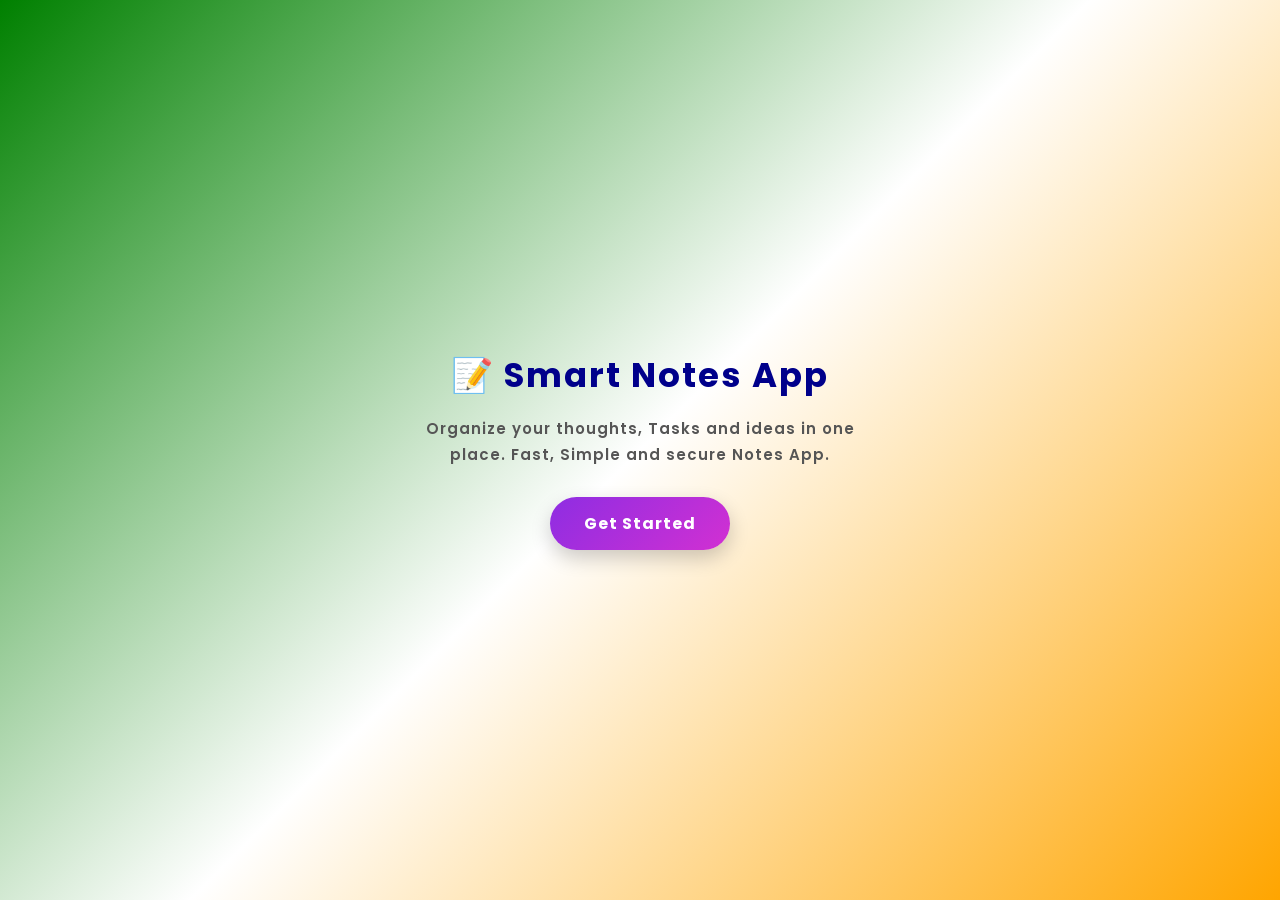
<file: index.html>
<!doctype html>
<html lang="en">
  <head>
    <meta charset="UTF-8" />
    <meta name="viewport" content="width=device-width, initial-scale=1.0" />
    <link
      href="https://fonts.googleapis.com/css2?family=Libre+Baskerville:ital,wght@0,400..700;1,400..700&family=Poppins:ital,wght@0,100;0,200;0,300;0,400;0,500;0,600;0,700;0,800;0,900;1,100;1,200;1,300;1,400;1,500;1,600;1,700;1,800;1,900&display=swap"
      rel="stylesheet"
    />
    <link rel="stylesheet" href="./style/HomeStyle.css" />
    <title>Notes App - Start</title>
    <link rel="icon" type="image/png" href="./icon/favicon.png">
  </head>
  <body>
    <div class="home-body">
      <div class="home-container">
        <h1>📝 Smart Notes App</h1>
        <p>
          Organize your thoughts, Tasks and ideas in one place. Fast, Simple and
          secure Notes App.
        </p>
        <a href="./pages/notes.html" id="startBtn" class="start-btn">Get Started</a>
      </div>

      <div id="loading" class="loading">
        <div class="spinner"></div>
      </div>
    </div>
  </body>
</html>
</file>
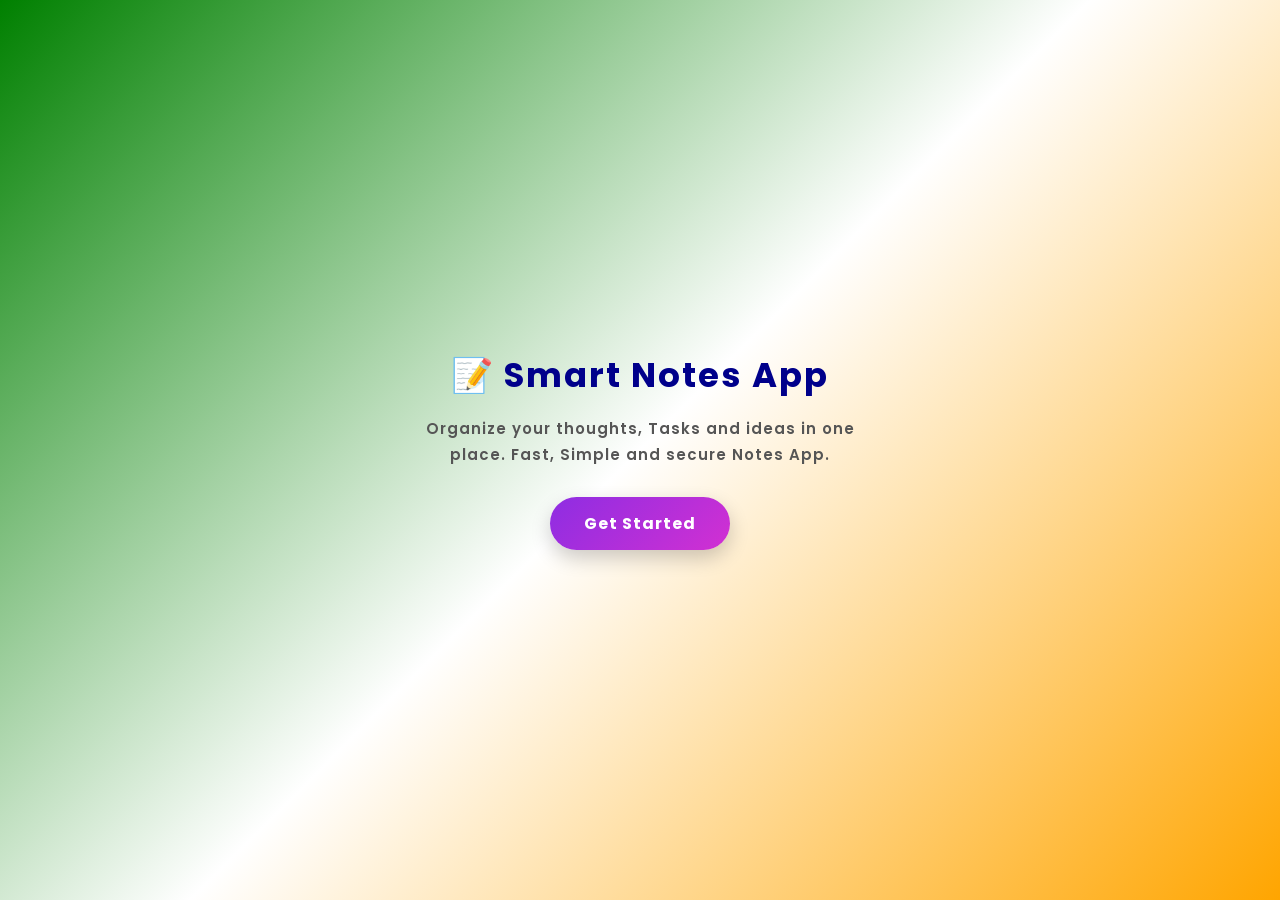
<file: pages/index.html>
<!doctype html>
<html lang="en">
  <head>
    <meta charset="UTF-8" />
    <meta name="viewport" content="width=device-width, initial-scale=1.0" />
    <link
      href="https://fonts.googleapis.com/css2?family=Libre+Baskerville:ital,wght@0,400..700;1,400..700&family=Poppins:ital,wght@0,100;0,200;0,300;0,400;0,500;0,600;0,700;0,800;0,900;1,100;1,200;1,300;1,400;1,500;1,600;1,700;1,800;1,900&display=swap"
      rel="stylesheet"
    />
    <link rel="stylesheet" href="/style/HomeStyle.css" />
    <title>Notes App - Start</title>
    <link rel="icon" type="image/png" href="/icon/favicon.png">
  </head>
  <body>
    <div class="home-body">
      <div class="home-container">
        <h1>📝 Smart Notes App</h1>
        <p>
          Organize your thoughts, Tasks and ideas in one place. Fast, Simple and
          secure Notes App.
        </p>
        <a href="notes.html" id="startBtn" class="start-btn">Get Started</a>
      </div>

      <div id="loading" class="loading">
        <div class="spinner"></div>
      </div>
    </div>
  </body>
</html>
</file>
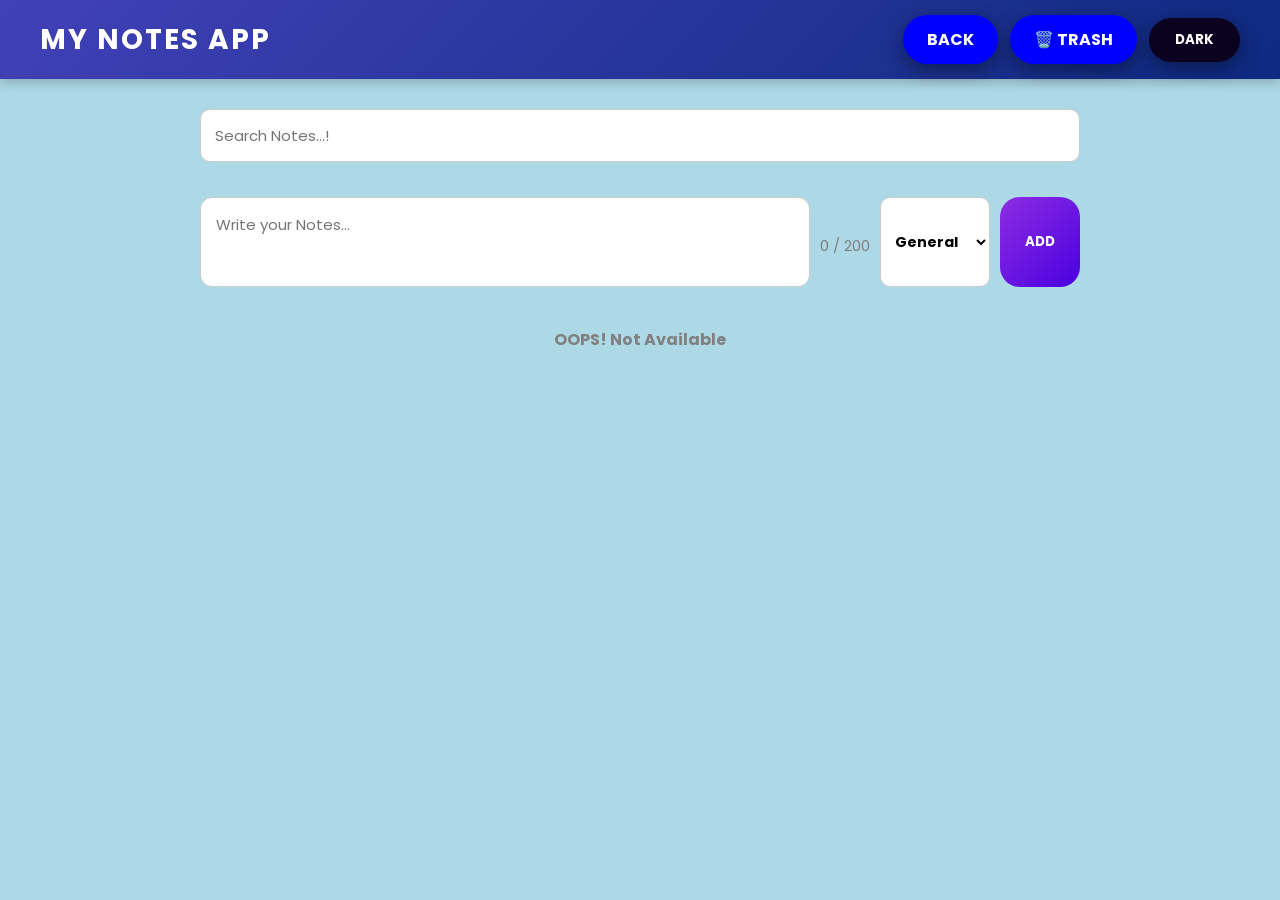
<file: notes.html>
<!doctype html>
<html lang="en">
  <head>
    <link rel="preconnect" href="https://fonts.googleapis.com" />
    <link rel="preconnect" href="https://fonts.gstatic.com" crossorigin />
    <link rel="stylesheet" href="/style/style.css" />
    <link
      href="https://fonts.googleapis.com/css2?family=Libre+Baskerville:ital,wght@0,400..700;1,400..700&family=Poppins:ital,wght@0,100;0,200;0,300;0,400;0,500;0,600;0,700;0,800;0,900;1,100;1,200;1,300;1,400;1,500;1,600;1,700;1,800;1,900&display=swap"
      rel="stylesheet"
    />
    <meta charset="UTF-8" />
    <meta name="viewport" content="width=device-width, initial-scale=1.0" />
    <title>Notes App - Home</title>
  </head>
  <body>
    <header class="navbar">
      <div class="logo">MY NOTES APP</div>
      <div class="nav-actions">
         <a href="/pages/index.html" class="nav-btn trash-btn"
          >BACK</a
        >
        <a href="/pages/trash.html" class="nav-btn trash-btn"
          >🗑️ TRASH<span id="trashCount" class="badge">(0)</span></a
        >
        <button id="themeToggle" class="nav-btn dark-btn">DARK/LIGHT</button>
      </div>
    </header>

    <div class="container">
      <input
        type="text"
        class="search"
        id="search"
        placeholder="Search Notes...!"
      />

      <div class="note-input">
        <textarea
          name=""
          id="noteText"
          placeholder="Write your Notes..."
        ></textarea>
        <small id="charCount">0 / 200</small>
        <div id="successPopup" class="popup-success">Notes Added!</div>
        <div id="deletePopup" class="popup-success">Note Deleted!</div>
        <div id="editPopup" class="popup-success">Note Edited!</div>
        <div id="popupError" class="popup-error"></div>

        <select id="noteCategory">
          <option value="General">General</option>
          <option value="Work">Work</option>
          <option value="Personal">Personal</option>
          <option value="Study">Study</option>
        </select>
        <button onclick="addNotes()">ADD</button>
      </div>
      <div id="notesContainer"></div>
    </div>
    <script src="/script/script.js"></script>
  </body>
</html>
</file>
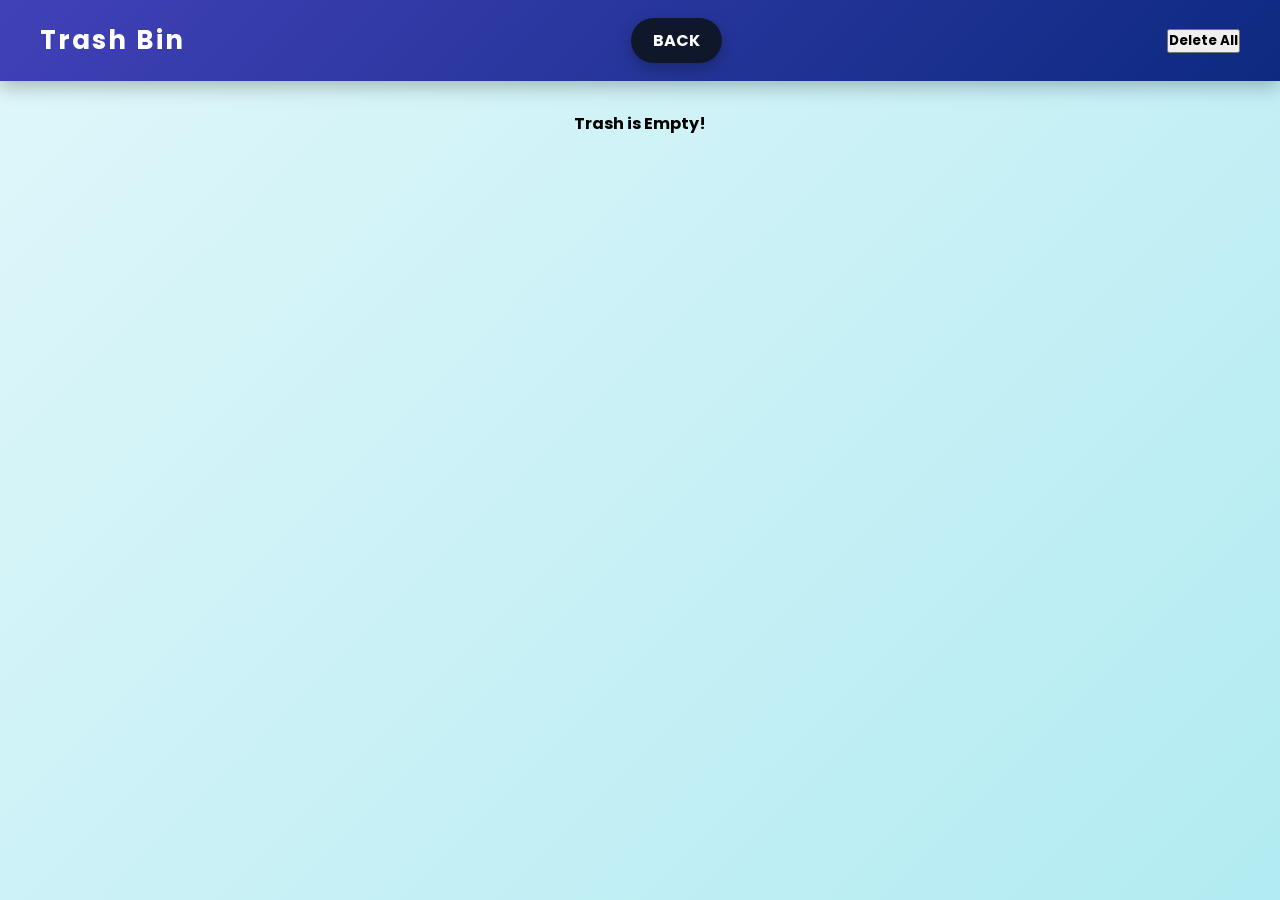
<file: trash.html>
<!doctype html>
<html lang="en">
  <head>
    <meta charset="UTF-8" />
    <meta name="viewport" content="width=device-width, initial-scale=1.0" />
    <link rel="stylesheet" href="/style/trash.css" />
    <link
      href="https://fonts.googleapis.com/css2?family=Libre+Baskerville:ital,wght@0,400..700;1,400..700&family=Poppins:ital,wght@0,100;0,200;0,300;0,400;0,500;0,600;0,700;0,800;0,900;1,100;1,200;1,300;1,400;1,500;1,600;1,700;1,800;1,900&display=swap"
      rel="stylesheet"
    />
    <title>Notes - Trash</title>
  </head>
  <body class="notes-body">
    <header class="notes-header">
      <div class="logo">Trash Bin</div>
      <a href="notes.html" class="back-btn">BACK</a>
      <button onclick="" class="delete-all">Delete All</button>
    </header>
    <div id="trashContainer" class="notes-container"></div>
    <div id="permanentDelete" class="popup-success">
      Notes Permanently Delete!
    </div>
    <div id="restorePopup" class="popup">
      Notes Restored!
    </div>
    <script src="/script/script.js"></script>
    <script>
      renderTrash();

      if (localStorage.getItem("theme") == "dark") {
        document.body.classList.add("dark");
      }
    </script>
  </body>
</html>
</file>
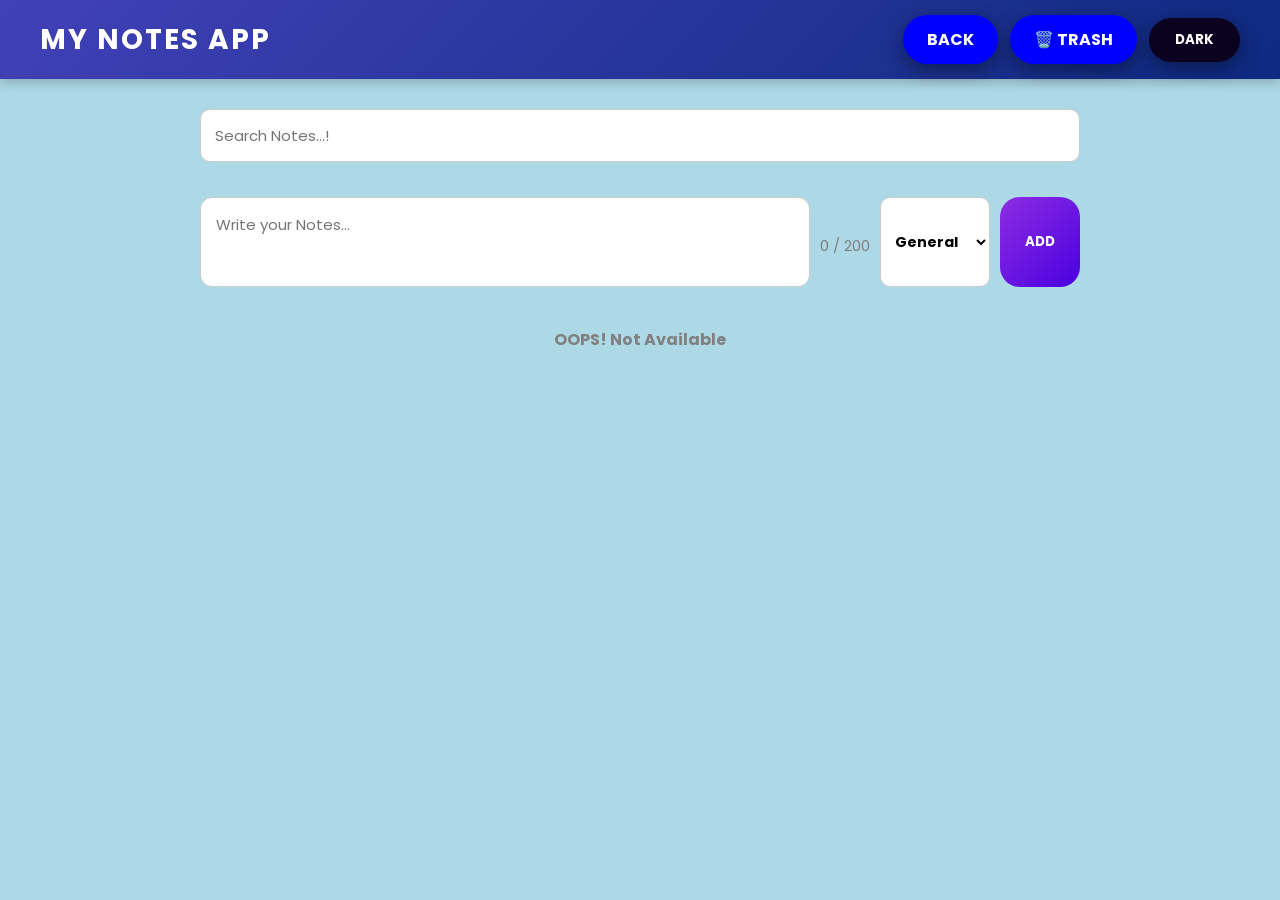
<file: pages/notes.html>
<!doctype html>
<html lang="en">
  <head>
    <link rel="preconnect" href="https://fonts.googleapis.com" />
    <link rel="preconnect" href="https://fonts.gstatic.com" crossorigin />
    <link rel="stylesheet" href="../style/style.css" />
    <link
      href="https://fonts.googleapis.com/css2?family=Libre+Baskerville:ital,wght@0,400..700;1,400..700&family=Poppins:ital,wght@0,100;0,200;0,300;0,400;0,500;0,600;0,700;0,800;0,900;1,100;1,200;1,300;1,400;1,500;1,600;1,700;1,800;1,900&display=swap"
      rel="stylesheet"
    />
    <meta charset="UTF-8" />
    <meta name="viewport" content="width=device-width, initial-scale=1.0" />
    <title>Notes App - Home</title>
    <link rel="icon" type="image/png" href="../icon/favicon.png">
  </head>
  <body>
    <header class="navbar">
      <div class="logo">MY NOTES APP</div>
      <div class="nav-actions">
         <a href="../index.html" class="nav-btn trash-btn"
          >BACK</a
        >
        <a href="./trash.html" class="nav-btn trash-btn"
          >🗑️ TRASH<span id="trashCount" class="badge">(0)</span></a
        >
        <button id="themeToggle" class="nav-btn dark-btn">DARK/LIGHT</button>
      </div>
    </header>

    <div class="container">
      <input
        type="text"
        class="search"
        id="search"
        placeholder="Search Notes...!"
      />

      <div class="note-input">
        <textarea
          name=""
          id="noteText"
          placeholder="Write your Notes..."
        ></textarea>
        <small id="charCount">0 / 200</small>
        <div id="successPopup" class="popup-success">Notes Added!</div>
        <div id="deletePopup" class="popup-success">Note Deleted!</div>
        <div id="editPopup" class="popup-success">Note Edited!</div>
        <div id="popupError" class="popup-error"></div>

        <select id="noteCategory">
          <option value="General">General</option>
          <option value="Work">Work</option>
          <option value="Personal">Personal</option>
          <option value="Study">Study</option>
        </select>
        <button onclick="addNotes()">ADD</button>
      </div>
      <div id="notesContainer"></div>
    </div>
    <script src="../script/script.js"></script>
  </body>
</html>
</file>
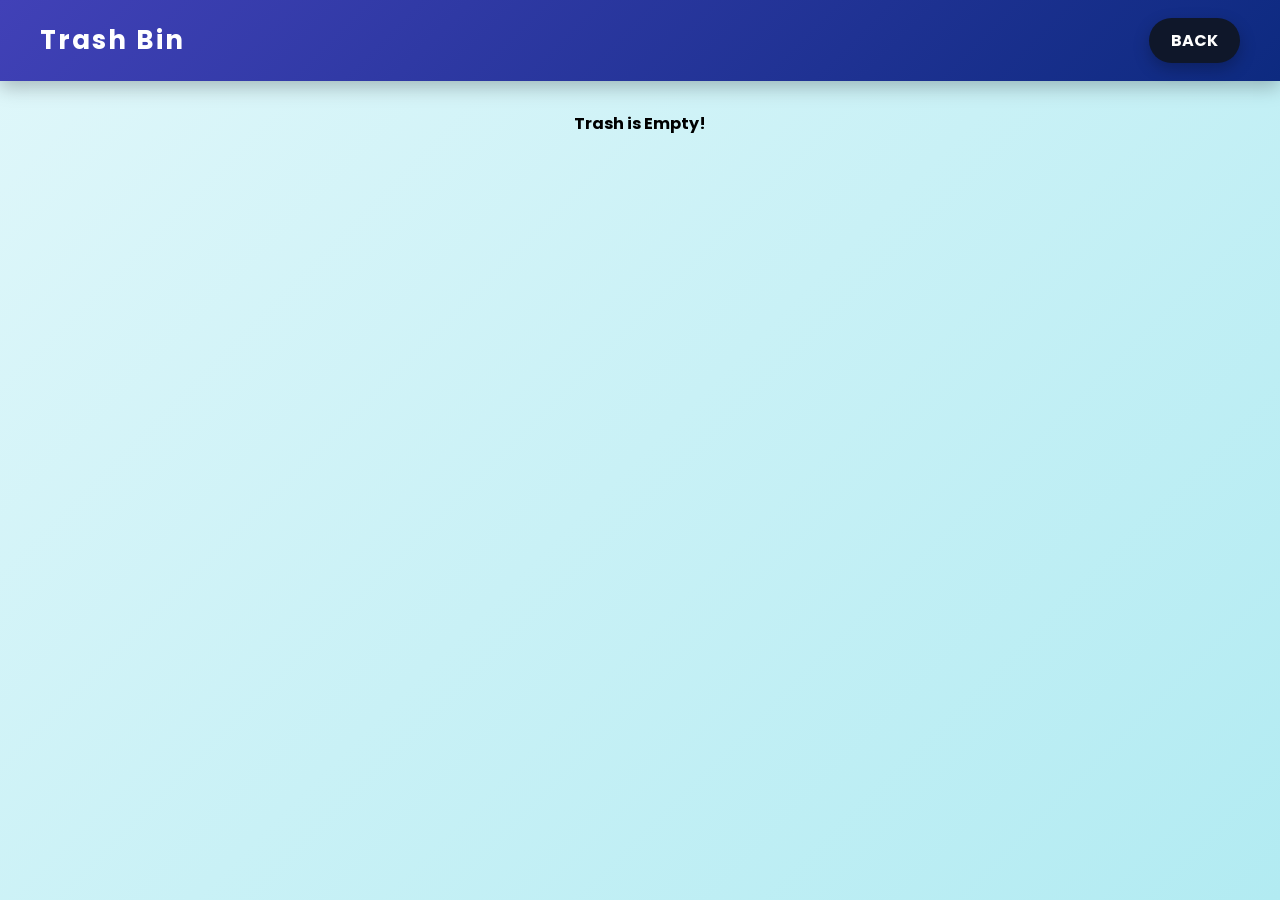
<file: pages/trash.html>
<!doctype html>
<html lang="en">
  <head>
    <meta charset="UTF-8" />
    <meta name="viewport" content="width=device-width, initial-scale=1.0" />
    <link rel="stylesheet" href="../style/trash.css" />
    <link
      href="https://fonts.googleapis.com/css2?family=Libre+Baskerville:ital,wght@0,400..700;1,400..700&family=Poppins:ital,wght@0,100;0,200;0,300;0,400;0,500;0,600;0,700;0,800;0,900;1,100;1,200;1,300;1,400;1,500;1,600;1,700;1,800;1,900&display=swap"
      rel="stylesheet"
    />
    <title>Notes - Trash</title>
    <link rel="icon" type="image/png" href="../icon/favicon.png">
  </head>
  <body class="notes-body">
    <header class="notes-header">
      <div class="logo">Trash Bin</div>
      <a href="./notes.html" class="back-btn">BACK</a>
    </header>
    <div id="trashContainer" class="notes-container"></div>
    <div id="permanentDelete" class="popup-success">
      Notes Permanently Delete!
    </div>
    <div id="restorePopup" class="popup">
      Notes Restored!
    </div>
    <script src="../script/script.js"></script>
    <script>
      renderTrash();

      if (localStorage.getItem("theme") == "dark") {
        document.body.classList.add("dark");
      }
    </script>
  </body>
</html>
</file>
<file: style/HomeStyle.css>
* {
  margin: 0;
  padding: 0;
  box-sizing: border-box;
  font-family: Poppins, sans-serif;
  transition: all 0.5s ease;
}

.home-body {
  min-height: 100vh;
  display: flex;
  justify-content: center;
  align-items: center;
  background: linear-gradient(-45deg, orange, white, green);
  animation: gradientMove 12s ease infinite;
  padding: 20px;
}

.home-container {
  text-align: center;
  padding: 50px 40px;
  border-radius: 25px;
  width: 100%;
  max-width: 520px;
  transition: 0.3s;
  animation: fadeIn 2s ease forwards;
}

.home-container h1 {
  margin-bottom: 15px;
  font-size: 34px;
  color: darkblue;
  letter-spacing: 2px;
}

.home-container p {
  color: #555;
  margin-bottom: 30px;
  line-height: 1.7;
  font-size: 15px;
  font-family: Poppins, sans-serif;
  font-weight: 600;
  letter-spacing: 1px;
}

.start-btn {
  text-decoration: none;
  background: linear-gradient(135deg, #8e2de2, #d230d2);
  color: white;
  transition: 0.3s;
  padding: 14px 34px;
  border-radius: 40px;
  font-weight: 700;
  display: inline-block;
  cursor: pointer;
  box-shadow: 0 8px 20px rgba(0, 0, 0, 0.2);
  letter-spacing: 1px;
}

.start-btn:hover {
  transform: scale(1.1);
  box-shadow: 0 12px 30px rgba(0, 0, 0, 0.35);
  background: blue;
}

.start-btn:active {
  transform: scale(0.96);
}

#loading {
  position: fixed;
  top: 0;
  left: 0;
  width: 100%;
  height: 100%;
  background: rgba(0, 0, 0, 0.6);
  display: none;
  justify-content: center;
  align-items: center;
  z-index: 9999;
}

.spinner {
  border: 8px solid #f3f3f3;
  border-top: 5px solid white;
  border-top: 5px solid transparent;
  border-radius: 50%;
  width: 50px;
  height: 50px;
  animation: spin 1s linear infinite;
}

@keyframes fadeIn {
  from {
    opacity: 0;
    transform: translateY(20px);
  }
  to {
    opacity: 1;
    transform: translateY(0);
  }
}

@keyframes gradientMove {
  0% {
    background-position: 0% 50%;
  }
  50% {
    background-position: 100% 50%;
  }
  100% {
    background-position: 0% 50%;
  }
}

@keyframes spin {
  to {
    transform: rotate(360deg);
  }
}

@media (max-width: 600px) {
  .home-container {
    padding: 35px 20px;
    border-radius: 18px;
  }

  .home-container h1 {
    font-size: 26px;
  }

  .home-container p {
    font-size: 14px;
  }

  .start-btn {
    width: 100%;
    padding: 12px 0;
    font-size: 14px;
  }
}

@media (max-width: 380px) {
  .home-container h1 {
    font-size: 22px;
  }
}
</file>
<file: style/style.css>
* {
  margin: 0;
  padding: 0;
  box-sizing: border-box;
  font-family: Poppins, sans-serif;
}

html {
  scroll-behavior: smooth;
}

body {
  font-family: Poppins, sans-serif;
  background: lightblue;
  margin: 0;
  padding: 0;
}

body.dark {
  background: #121212;
  color: #f1f1f1;
}

body.dark header {
  background: linear-gradient(135deg, #232526, #414345);
}

body.dark .note {
  background: #1e1e1e;
  color: white;
}

body.dark textarea,
body.dark input {
  background: #2a2a2a;
  color: white;
  border: 1px solid #555;
}

body.dark .search {
  background: #2a2a2a;
  color: white;
  border: 1px solid #555;
}

body.dark .edit {
  background: #444;
  color: white;
}

body.dark .delete {
  background: #b71c1c;
}

.navbar {
  display: flex;
  justify-content: space-between;
  align-items: center;
  background: linear-gradient(135deg, #4141b7, #0d2a80);
  color: white;
  padding: 15px 40px;
  font-weight: 700;
  box-shadow: 0 4px 10px rgba(0, 0, 0, 0.2);
}

.logo {
  font-size: 28px;
  letter-spacing: 2px;
}

.nav-actions {
  display: flex;
  gap: 12px;
  align-items: center;
}

.nav-btn {
  text-decoration: none;
  border: none;
  padding: 12px 28px;
  border-radius: 40px;
  font-weight: 600;
  cursor: pointer;
  transition: 0.3s;
  background: #0f172a;
  color: white;
  box-shadow: 0 6px 20px rgba(0, 0, 0, 0.4);
}

.container {
  width: 95%;
  max-width: 900px;
  margin: 30px auto;
  padding: 0 10px;
}

.note-input {
  position: relative;
  display: flex;
  gap: 10px;
  margin-top: 20px;
  flex-wrap: wrap;
}

.note-input textarea {
  flex: 1;
  padding: 15px;
  padding-bottom: 25px;
  border-radius: 12px;
  border: 1px solid #ccc;
  resize: none;
  outline: none;
  font-size: 15px;
  min-height: 90px;
  max-height: 200px;
}

.note-input textarea:focus {
  border-color: #4caf50;
  box-shadow: 0 4px 10px rgba(0, 0, 0, 0.2);
}

.note-input button {
  padding: 0 25px;
  border: none;
  border-radius: 20px;
  background: linear-gradient(135deg, #8e2de2, #4a00e0);
  color: white;
  font-weight: bold;
  min-height: 45px;
  cursor: pointer;
}

.note-input button:hover {
  transform: scale(1.05);
  box-shadow: 0 6px 15px rgba(0, 0, 0, 0.3);
}

.note-timestamp {
  display: block;
  font-size: 12px;
  color: #333;
  margin-top: 6px;
  font-weight: 700;
}

body.dark .note-timestamp {
  color: #ccc;
}

input,
textarea {
  padding: 10px;
  width: 100%;
  border: 1px solid #ccc;
  border-radius: 10px;
  font-size: 15px;
}

#charCount {
  position: relative;
  display: block;
  text-align: right;
  font-size: 15px;
  bottom: 30px;
  color: gray;
  margin-top: 4px;
  align-self: flex-end;
  pointer-events: none;
}

button {
  padding: 0px 25px;
  border: none;
  background: blueviolet;
  background: linear-gradient(135deg, #8e2de2, #d230d2);
  color: white;
  font-family: Poppins;
  font-weight: 700;
  border-radius: 20px;
  cursor: pointer;
}

button:hover {
  background: #e4ce0d;
}

.note {
  background: linear-gradient(135deg, #f4f4f5, #0d2a80);
  border-radius: 20px;
  padding: 20px;
  margin-top: 20px;
  color: #000;
  box-shadow: 0 8px 18px rgba(0, 0, 0, 0.15);
  font-weight: 700;
  justify-content: space-between;
  align-items: center;
  display: flex;
  flex-wrap: wrap;
  gap: 10px;
  border-left: 8px solid darkblue;
  border-right: 8px solid darkblue;
  transition: 0.3s;
}

.note:hover {
  transform: translateY(-2px);
}

.note-actions {
  flex-wrap: wrap;
  margin-top: 15px;
  display: flex;
  gap: 5px;
}

#noteCategory {
  padding: 10px;
  border-radius: 10px;
  border: 1px solid #ccc;
  background: white;
  color: black;
  cursor: pointer;
  font-weight: 700;
}

body.dark #noteCategory {
  background: #2b2b2b;
  color: white;
  border: 1px solid #555;
}

body.dark select option {
  background: #2b2b2b;
  color: white;
  font-weight: 700;
}

.delete {
  background: red;
  border: none;
  border-radius: 20px;
  padding: 8px 18px;
  cursor: pointer;
  font-weight: 700;
}

.edit {
  background: #eee;
  color: black;
  border: none;
  border-radius: 20px;
  padding: 8px 18px;
  cursor: pointer;
  font-weight: 700;
}

.edit:hover {
  background: #ddd;
}

.delete:hover {
  background: #cc0000;
}

.search {
  width: 100%;
  margin-bottom: 15px;
  padding: 14px;
  border-radius: 10px;
  border: 1px solid #ccc;
  outline: none;
  font-size: 15px;
}

.search:focus {
  border-color: #3e4db3;
  box-shadow: 0 0 8px rgba(76, 175, 80, 0.3);
}

#themeToggle {
  background: #0b0220;
  color: white;
  padding: 12px 26px;
  border-radius: 40px;
  border: none;
  cursor: pointer;
  white-space: nowrap;
  font-weight: 700;
}

#themeToggle:hover {
  transform: translateY(-2px) scale(1.05);
  box-shadow: 0 6px 20px rgba(0, 0, 0, 0.5);
  transition: 0.3s;
}

#themeToggle:active {
  transform: scale(0.95);
  box-shadow: 0 3px 4px rgba(0, 0, 0, 0.3);
}

body.dark #themeToggle {
  background: linear-gradient(135deg, #fffefe, #343232);
  color: #fff;
}

.note-input select,
#categoryFilter {
  padding: 10px;
  border-radius: 12px;
  border: 1px solid #ccc;
  font-size: 14px;
  outline: none;
}

.note p strong {
  color: #fff;
  background: #4caf50;
  padding: 2px 8px;
  border-radius: 8px;
  margin-right: 5px;
  font-weight: 700;
}

.popup-error {
  color: white;
  font-size: 14px;
  font-weight: 600;
  margin-top: 5px;
  position: fixed;
  bottom: 25px;
  right: 25px;
  background: #ff4d4f;
  padding: 12px 20px;
  border-radius: 10px;
  box-shadow: 0 6px 18px rgba(0, 0, 0, 0.3);
  opacity: 0;
  transform: translateY(20px);
  transition: all 0.3s ease;
  z-index: 999;
}

.popup-error.show {
  opacity: 1;
  transform: translateY(0);
}

body.dark .popup-error {
  background: #b71c1c;
}

.popup-success {
  position: fixed;
  bottom: 25px;
  right: 25px;
  background: #4caf50;
  color: white;
  padding: 12px 20px;
  border-radius: 10px;
  font-weight: 700;
  font-size: 14px;
  opacity: 0;
  transform: translateY(20px);
  transition: all 0.3s ease;
  z-index: 999;
}

.popup-success.show {
  opacity: 1;
  transform: translateY(0);
}

.note.pinned {
  border: 2px solid gold;
  background: linear-gradient(135deg, #fff9c4, #ffe082);
  box-shadow: 0 8px 20px rgba(255, 193, 7, 0.35);
  position: relative;
  transform: scale(1.02);
  transition: 0.3s ease;
}

.note.pinned::before {
  content: "📌";
  position: absolute;
  top: -10px;
  right: -10px;
  background: gold;
  color: black;
  font-size: 14px;
  padding: 6px 8px;
  border-radius: 50%;
  box-shadow: 0 4px 10px rgba(0, 0, 0, 0.2);
}

.note.pinned:hover {
  transform: scale(1.05);
  box-shadow: 0 12px 30px rgba(255, 193, 7, 0.5);
}

body.dark .note.pinned {
  background: linear-gradient(135deg, #5c4d00, #7a6500);
  border-color: #ffd700;
  box-shadow: 0 8px 20px rgba(255, 215, 0, 0.25);
  color: #fff;
}

.note-actions .pin {
  background: linear-gradient(135deg, #ffd700, #ffbf00);
  color: black;
  font-weight: 700;
  border: none;
  border-radius: 20px;
  padding: 8px 18px;
  cursor: pointer;
  transition: all 0.3 ease;
  box-shadow: 0 4px 12px rgba(0, 0, 0, 0.2);
}

.note-actions .pin:hover {
  background: linear-gradient(135deg, #ffe066, #ffcc33);
  transform: scale(1.05);
  box-shadow: 0 6px 18px rgba(0, 0, 0, 0.3);
}

.trash-btn {
  position: relative;
  text-decoration: none;
  background: blue;
  color: white;
  padding: 12px 24px;
  border-radius: 40px;
  font-weight: 700;
  border: none;
  white-space: nowrap;
  display: inline-block;
}

.trash-btn:hover {
  background: white;
  color: black;
  transform: translateY(-2px);
}

body.dark .trash-btn {
  background: #f1f1f1;
  color: #111;
  box-shadow: 0 6px 15px rgba(255, 255, 255, 0.2);
}

body.dark .trash-btn:hover {
  background: blue;
  color: #000;
}

.badge {
  background: red;
  color: white;
  font-size: 12px;
  padding: 2px 7px;
  border-radius: 50%;
  margin-left: 6px;
}

body.dark .badge {
  background: red;
  color: white;
  box-shadow: 0 6px 15px rgba(255, 255, 255, 0.2);
}

@media (max-width: 600px) {
  #themeToggle {
    top: 10px;
    right: 10px;
    padding: 6px 12px;
    font-size: 12px;
  }

  .note {
    flex-direction: column;
    align-items: flex-start;
  }
  .note-input button {
    width: 100%;
    flex-direction: column;
  }
}
</file>
<file: style/trash.css>
* {
  padding: 0;
  margin: 0;
  box-sizing: border-box;
  font-family: Poppins, sans-serif;
  font-weight: 700;
}

.notes-body {
  min-height: 100vh;
  background: linear-gradient(135deg, #e0f7fa, #b2ebf2);
  padding-bottom: 40px;
}

.notes-header {
  display: flex;
  justify-content: space-between;
  align-items: center;
  padding: 18px 40px;
  background: linear-gradient(135deg, #4141b7, #0d2a80);
  color: white;
  box-shadow: 0 6px 18px rgba(0, 0, 0, 0.25);
  position: sticky;
  top: 0;
  z-index: 100;
}

.logo {
  font-size: 26px;
  font-weight: 700;
  letter-spacing: 2px;
}

.back-btn {
  text-decoration: none;
  background: #0f172a;
  color: white;
  padding: 10px 22px;
  border-radius: 30px;
  font-weight: 700;
  transition: 0.3s;
  box-shadow: 0 6px 16px rgb(0, 0, 0, 0.25);
}

.back-btn:hover {
  transform: translateY(-2px) scale(1.05);
  background: #000;
}

.notes-container {
  width: 95%;
  max-width: 900px;
  margin: 30px auto;
  display: flex;
  flex-direction: column;
  gap: 20px;
}

.trash-note {
  background: linear-gradient(135deg, #f4f4f5, #0d2a80);
  border-radius: 20px;
  padding: 20px;
  box-shadow: 0 8px 18px rgba(0, 0, 0, 0.15);
  display: flex;
  justify-content: space-between;
  align-items: center;
  flex-wrap: wrap;
  gap: 12px;
  font-weight: 700;
  transition: 0.3s;
  border-left: 6px solid darkblue;
  border-right: 6px solid darkblue;
}

.trash-note:hover {
  transform: translateY(-3px);
  box-shadow: 0 12px 25px rgba(0, 0, 0, 0.25);
}

.trash-note .note-actions {
  display: flex;
  gap: 8px;
  flex-wrap: wrap;
}

.trash-note button {
  border: none;
  border-radius: 20px;
  padding: 8px 18px;
  cursor: pointer;
  font-weight: 700;
  transition: 0.3s;
}

.trash-note button:first-child {
  background: green;
  color: white;
}

.trash-note button:first-child:hover {
  background: #2e7d32;
  transform: scale(1.05);
}

.trash-note button:last-child {
  background: red;
  color: white;
}

.trash-note button:last-child:hover {
  background: #b71c1c;
  transform: scale(1.05);
}

body.dark {
  background: #121212;
  color: #f1f1f1;
}

body.dark .notes-body {
  background: #121212;
}

body.dark .notes-header {
  background: linear-gradient(135deg, #232526, #414345);
}

body.dark .trash-note {
  background: #1e1e1e;
  color: white;
  border-left: 6px solid darkblue;
  box-shadow: 0 8px 20px rgba(255, 255, 255, 0.05);
}

body.dark .back-btn {
  background: #f1f1f1;
  color: #111;
}

.popup-success {
  position: fixed;
  bottom: 25px;
  right: 25px;
  background: #e53935;
  color: white;
  padding: 12px 20px;
  border-radius: 10px;
  font-weight: 700;
  font-size: 14px;
  opacity: 0;
  transform: translateY(20px);
  transition: all 0.3s ease;
  z-index: 999;
}

.popup-success.show {
  opacity: 1;
  transform: translateY(0);
}

.popup {
  position: fixed;
  bottom: 20px;
  right: 20px;
  background: #4caf50;
  color: white;
  padding: 10px 18px;
  border-radius: 6px;
  opacity: 0;
  transition: 0.3s;
  font-weight: 700;
  z-index: 999;
}

.popup.show {
  opacity: 1;
}

@media (max-width: 600px) {
  .notes-header {
    padding: 14px 20px;
  }

  .logo {
    font-size: 20px;
  }

  .back-btn {
    padding: 8px 16px;
    font-size: 14px;
  }

  .trash-note {
    flex-direction: column;
    align-items: flex-start;
  }

  .trash-note .note-actions {
    width: 100%;
    justify-content: space-between;
  }
}
</file>
